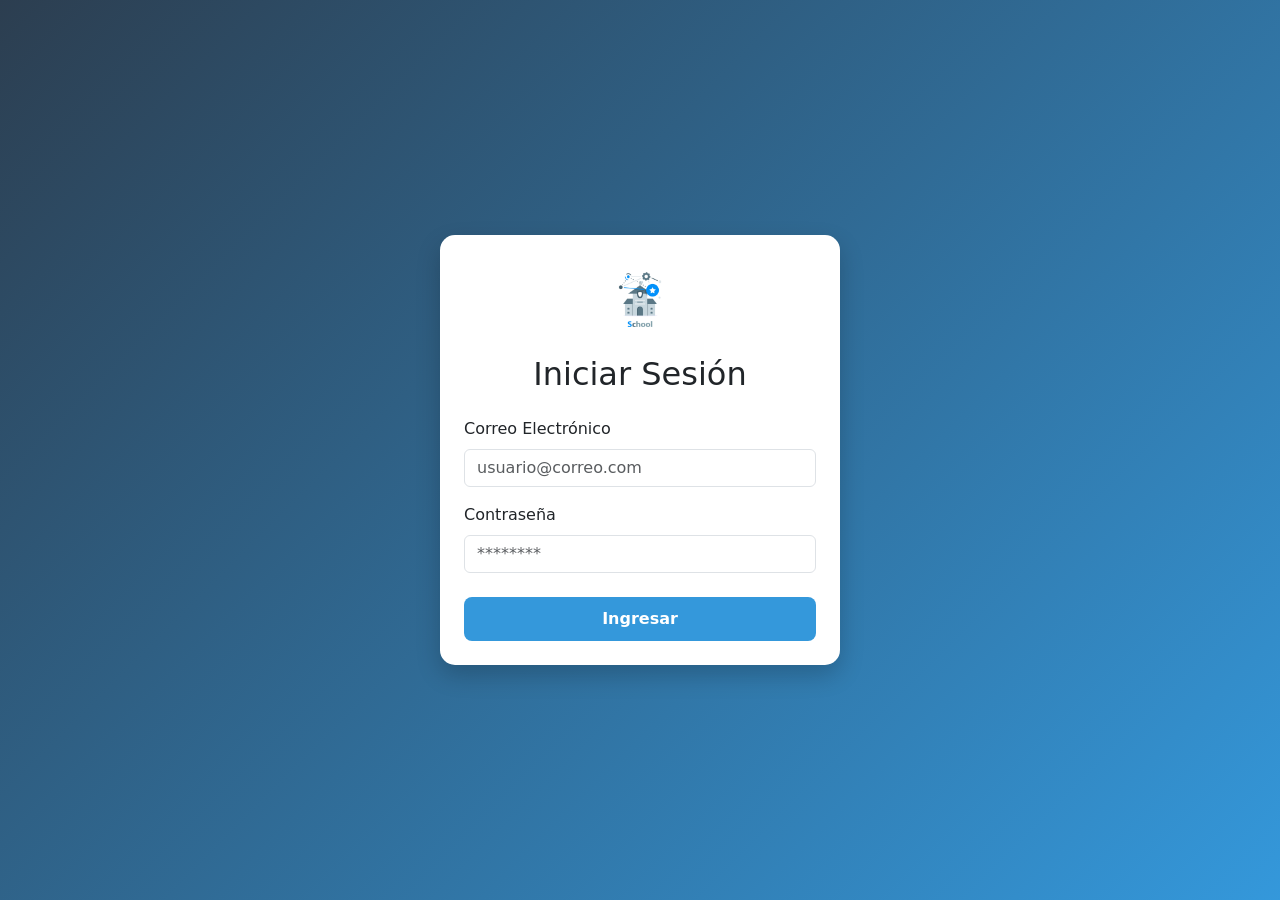
<file: index.html>
<!DOCTYPE html>
<html lang="es">
<head>
    <meta charset="UTF-8">
    <meta name="viewport" content="width=device-width, initial-scale=1.0">
    <title>Sistema | Dashboard</title>
    
    <link href="https://cdn.jsdelivr.net/npm/bootstrap@5.3.0/dist/css/bootstrap.min.css" rel="stylesheet">
    <!-- Tu archivo de estilos personalizados -->
    <link rel="stylesheet" href="css/style.css">
</head>
<body>

<div id="wrapper">
    <!-- SIDEBAR -->
    <div id="sidebar" class="text-white p-3">
        <h4 class="text-center">Mi Sistema</h4>
        <hr>
        <ul class="nav flex-column">
            <!-- Menú Desplegable de Usuarios -->
            <li class="nav-item">
                <a class="nav-link text-white" data-bs-toggle="collapse" href="#menuUsuarios" role="button">
                    👥 Usuarios ▼
                </a>
                <div class="collapse" id="menuUsuarios">
                    <ul class="nav flex-column ms-3">
                        <li><a href="#" class="nav-link text-light" onclick="mostrarPantalla('pantallaUsuarios')">Captura</a></li>
                    </ul>
                </div>
            </li>
            <!-- Opción directa a Alumnos -->
            <li class="nav-item mt-2">
                <a href="#" class="nav-link text-white" onclick="mostrarPantalla('pantallaAlumnos')">🎓 Alumnos</a>
            </li>
        </ul>
    </div>

    <!-- CONTENIDO PRINCIPAL -->
    <div id="page-content">
        <!-- NAVBAR -->
        <nav class="navbar navbar-expand-lg navbar-light bg-white shadow-sm px-3">
            <!-- Botón Hamburguesa -->
            <button class="btn btn-outline-dark me-3" onclick="toggleSidebar()">☰</button>
            
            <div class="ms-auto dropdown">
                <!-- Muestra el correo del usuario logueado -->
                <button class="btn btn-secondary dropdown-toggle" type="button" data-bs-toggle="dropdown" id="nombreUsuarioNavbar">
                    Cargando usuario...
                </button>
                <ul class="dropdown-menu dropdown-menu-end">
                    <li><a class="dropdown-item text-danger" href="#" onclick="cerrarSesion()">Salir del sistema</a></li>
                </ul>
            </div>
        </nav>

        <div class="container mt-4">
            
            <!-- FORMULARIO: CAPTURA DE USUARIOS -->
            <div id="pantallaUsuarios" class="card shadow-sm p-4 mb-4">
                <h3 class="mb-4">Captura de Usuarios</h3>
                <form id="formUsuarios">
                    <div class="mb-3">
                        <label class="form-label">Nombre de Usuario</label>
                        <input type="text" class="form-control" id="nombreCaptura" required>
                    </div>
                    <div class="mb-3">
                        <label class="form-label">Correo Electrónico</label>
                        <input type="email" class="form-control" id="correoCaptura" required>
                    </div>
                    <div class="mb-3">
                        <label class="form-label">Contraseña</label>
                        <input type="password" class="form-control" id="passCaptura" required>
                        <small class="text-muted">Debe contener mayúscula, minúscula, número, especial y min 8 caracteres.</small>
                    </div>
                    <button type="button" class="btn btn-success" onclick="registrarUsuario()">Guardar Usuario</button>
                </form>
            </div>

            <!-- FORMULARIO: ALUMNOS (Oculto por defecto) -->
            <div id="pantallaAlumnos" class="card shadow-sm p-4 d-none">
                <h3 class="mb-4">Registro de Alumnos</h3>
                <form id="formAlumnos">
                    <div class="mb-3">
                        <label class="form-label">Número de Control (6 dígitos)</label>
                        <input type="number" class="form-control" id="numControl" required>
                    </div>
                    <div class="mb-3">
                        <label class="form-label">Fecha de Nacimiento</label>
                        <input type="date" class="form-control" id="fechaNacimiento" required>
                    </div>
                    <button type="button" class="btn btn-primary" onclick="verificarAlumno()">Verificar Alumno</button>
                </form>
            </div>

        </div>
    </div>
</div>

<!-- MODAL DE EDAD -->
<div class="modal fade" id="modalEdad" tabindex="-1" aria-hidden="true">
    <div class="modal-dialog">
        <div class="modal-content">
            <div class="modal-header">
                <h5 class="modal-title">Resultado de Verificación</h5>
                <button type="button" class="btn-close" data-bs-dismiss="modal" aria-label="Close"></button>
            </div>
            <div class="modal-body">
                <p id="mensajeModalEdad"></p>
            </div>
            <div class="modal-footer">
                <button type="button" class="btn btn-secondary" data-bs-dismiss="modal">Cerrar</button>
            </div>
        </div>
    </div>
</div>

<!-- Scripts requeridos -->
<script src="https://cdn.jsdelivr.net/npm/bootstrap@5.3.0/dist/js/bootstrap.bundle.min.js"></script>
<!-- 1ro cargamos la librería de validaciones -->
<script src="js/utileria.js"></script>
<!-- 2do cargamos la lógica del dashboard -->
<script src="js/app.js"></script>
</body>
</html>
</file>
<file: css/style.css>
body { 
    overflow-x: hidden; 
}

/* Contenedor principal que agrupa el menú y el contenido */
#wrapper { 
    display: flex; 
    width: 100vw; 
    height: 100vh; 
}

/* Diseño del menú lateral oscuro */
#sidebar { 
    width: 250px; 
    background: #2c3e50; 
    transition: all 0.3s ease; 
}

/* Clase dinámica que el JS agrega/quita para esconder el menú */
#sidebar.oculto { 
    margin-left: -250px; 
}

/* Área de contenido (se expande para llenar el espacio restante) */
#page-content { 
    flex: 1; 
    overflow-y: auto; 
    background-color: #f8f9fa; 
}

/* Efecto hover para los enlaces del menú lateral */
.nav-link:hover {
    background-color: rgba(255, 255, 255, 0.1);
    border-radius: 5px;
}
</file>
<file: css/login.css>
/* Fondo con degradado moderno */
body {
    background: linear-gradient(135deg, #2c3e50, #3498db) !important;
}

/* Estilo suave para la tarjeta de login */
.card {
    border-radius: 15px;
    border: none;
    box-shadow: 0 10px 25px rgba(0, 0, 0, 0.2) !important;
}

/* Ajustes del botón principal */
.btn-primary {
    background-color: #3498db;
    border: none;
    border-radius: 8px;
    padding: 10px;
    font-weight: bold;
    transition: background-color 0.3s ease;
}

.btn-primary:hover {
    background-color: #2980b9;
}

/* Ajuste del texto de error */
#mensajeError {
    font-size: 0.9rem;
    font-weight: bold;
    text-align: center;
}
</file>
